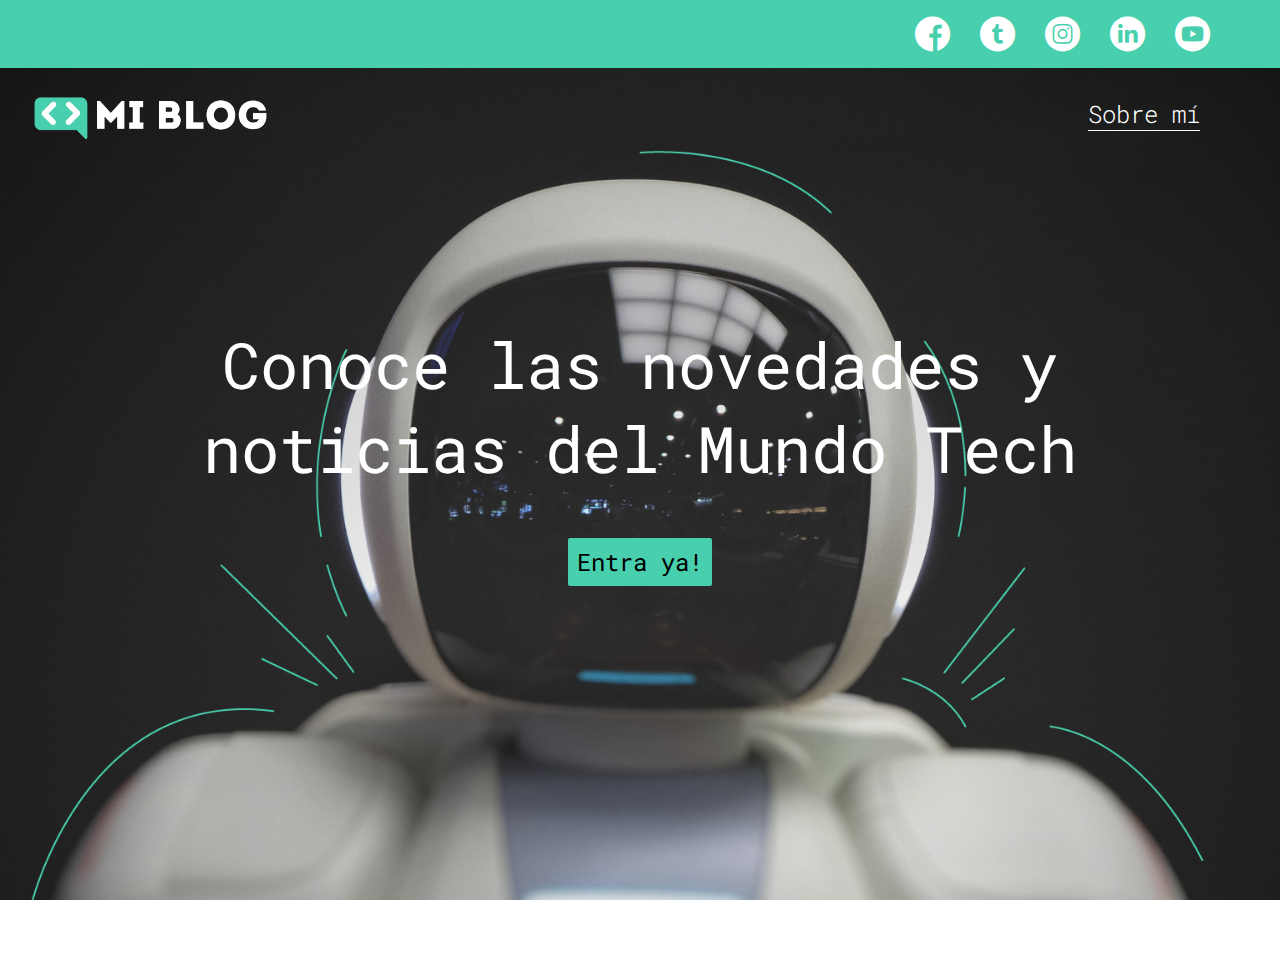
<file: index.html>
<!DOCTYPE html>
<html lang="es">
  <head>
    <meta charset="UTF-8" />
    <meta name="viewport" content="width=device-width, initial-scale=1.0" />
    <link
      href="https://fonts.googleapis.com/css2?family=Roboto:wght@100;300;400;500;700;900&display=swap"
      rel="stylesheet"
    />
    <link href="https://fonts.googleapis.com/css2?family=Roboto+Mono:wght@100;300;400;500;700&family=Roboto:wght@100;300;400;500;700;900&display=swap" rel="stylesheet">
    <link rel="stylesheet" href="Social Media/font/flaticon.css" />
    <link rel="stylesheet" href="css/main.css" />

    <title>Mi blog</title>
  </head>
  <body>
    <header class="header">
      <nav class="header__nav">
        <a href="#" class="flaticon-001-facebook header__nav_icon"> </a>
        <a href="#" class="flaticon-002-twitter header__nav_icon"> </a>
        <a href="#" class="flaticon-011-instagram header__nav_icon"> </a>
        <a href="#" class="flaticon-010-linkedin header__nav_icon"> </a>
        <a href="#" class="flaticon-008-youtube header__nav_icon"> </a>
      </nav>
    </header>

    <section class="main">
      <div class="main__content">
          <img src="recursos/Logo-blanco.png" alt="">
          <a class="main__content-about" href="about/perfil.html">Sobre mí</a>
         
          
      </div>
      <h1>Conoce las novedades y<br/>noticias del Mundo Tech</h1>
      <a class="main__blog-btn" href="blog.html">Entra ya!</a>
    </section>
  </body>
</html>
</file>
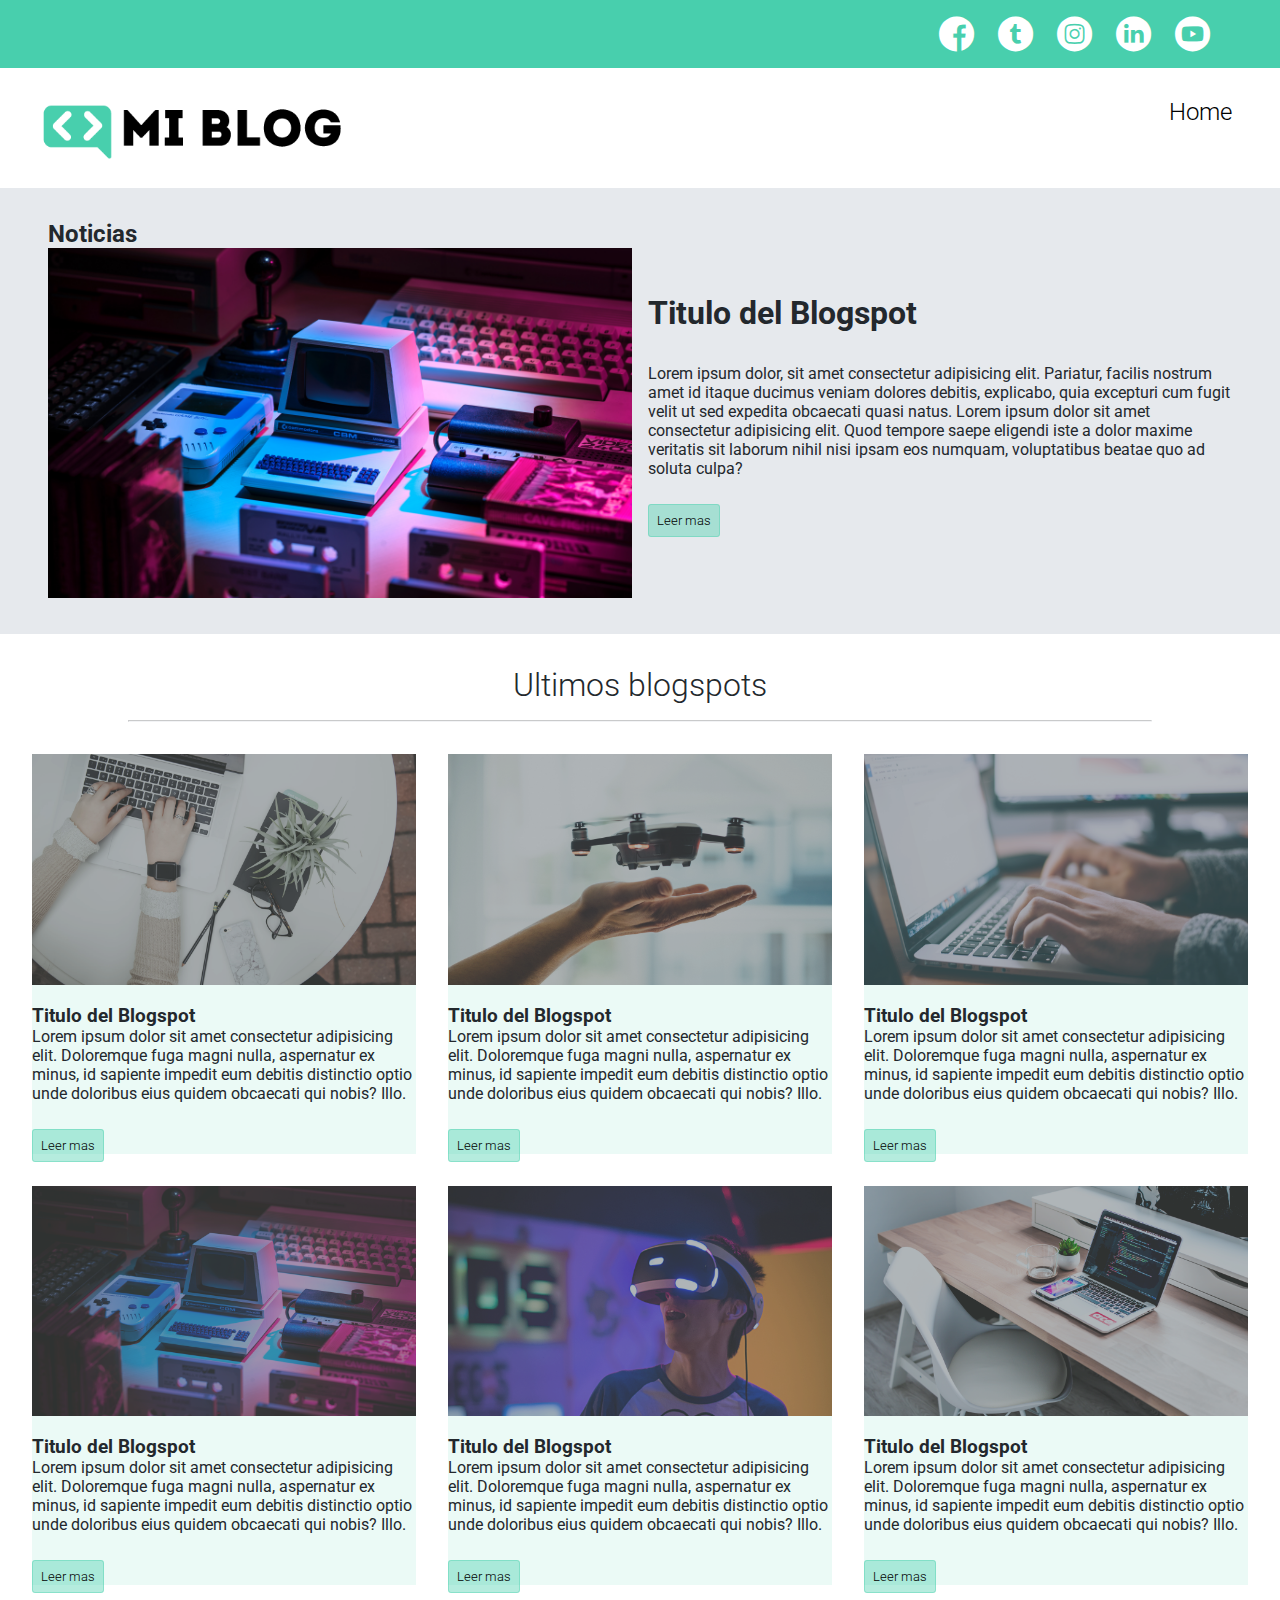
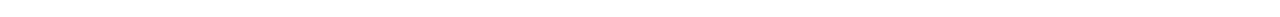
<file: blog.html>
<!DOCTYPE html>
<html lang="en">
  <head>
    <meta charset="UTF-8" />
    <meta name="viewport" content="width=device-width, initial-scale=1.0" />
    <link
      href="https://fonts.googleapis.com/css2?family=Roboto:wght@100;300;400;500;700;900&display=swap"
      rel="stylesheet"
    />
    <link rel="stylesheet" href="Social Media/font/flaticon.css" />
    <link rel="stylesheet" href="css/blog.css" />
    <link rel="stylesheet" href="blogmedias.css    ">
    <title>Mi blog</title>
  </head>
  <body>
    <header class="header">
      <nav class="header__nav">
        <a href="#" class="flaticon-001-facebook header__nav_icon"> </a>
        <a href="#" class="flaticon-002-twitter header__nav_icon"> </a>
        <a href="#" class="flaticon-011-instagram header__nav_icon"> </a>
        <a href="#" class="flaticon-010-linkedin header__nav_icon"> </a>
        <a href="#" class="flaticon-008-youtube header__nav_icon"> </a>
      </nav>
    </header>

    <section class="main">
      <div class="main__content">
        <img src="../recursos/Logo-negro.png" alt="" />
        <a class="main__content-about" href="./index.html">Home</a>
      </div>
    </section>

    <section class="blogpresentation">
      <article class="blogpresentation__img">
        <h2>Noticias</h2>
        <img src="Imágenes/blogarticle.jpg" alt="" />
      </article>
      <div class="blogpresentation__title">
        <h1>Titulo del Blogspot</h1>
        <p>
          Lorem ipsum dolor, sit amet consectetur adipisicing elit. Pariatur,
          facilis nostrum amet id itaque ducimus veniam dolores debitis,
          explicabo, quia excepturi cum fugit velit ut sed expedita obcaecati
          quasi natus. Lorem ipsum dolor sit amet consectetur adipisicing elit.
          Quod tempore saepe eligendi iste a dolor maxime veritatis sit laborum
          nihil nisi ipsam eos numquam, voluptatibus beatae quo ad soluta culpa?
        </p>
        <a class="blog-btn" href="https://www.infobae.com">Leer mas</a>
      </div>
    </section>

    <h3 class="h2project_blog">Ultimos blogspots</h3>
    <hr class="separationproject" />

    <section class="articlesblog">
      <article class="articlesblog__art">
        <img src="Imágenes/corinne-kutz-tMI2_-r5Nfo-unsplash-2.png" alt="" />
        <h3>Titulo del Blogspot</h3>
        <p>
          Lorem ipsum dolor sit amet consectetur adipisicing elit. Doloremque
          fuga magni nulla, aspernatur ex minus, id sapiente impedit eum debitis
          distinctio optio unde doloribus eius quidem obcaecati qui nobis? Illo.
        </p>
        <a href="" class="blog-btn">Leer mas</a>
      </article>
      <article class="articlesblog__art">
        <img src="Imágenes/dose-media-DiTiYQx0mh4-unsplash-2.png" alt="" />
        <h3>Titulo del Blogspot</h3>
        <p>
          Lorem ipsum dolor sit amet consectetur adipisicing elit. Doloremque
          fuga magni nulla, aspernatur ex minus, id sapiente impedit eum debitis
          distinctio optio unde doloribus eius quidem obcaecati qui nobis? Illo.
        </p>
        <a href="" class="blog-btn">Leer mas</a>
      </article>
      <article class="articlesblog__art">
        <img src="Imágenes/glenn-carstens-peters-npxXWgQ33ZQ-unsplash-2.png" alt="" />
        <h3>Titulo del Blogspot</h3>
        <p>
          Lorem ipsum dolor sit amet consectetur adipisicing elit. Doloremque
          fuga magni nulla, aspernatur ex minus, id sapiente impedit eum debitis
          distinctio optio unde doloribus eius quidem obcaecati qui nobis? Illo.
        </p>
        <a href="" class="blog-btn">Leer mas</a>
      </article>
      <article class="articlesblog__art">
        <img src="Imágenes/lorenzo-herrera-p0j-mE6mGo4-unsplash-2.png" alt="" />
        <h3>Titulo del Blogspot</h3>
        <p>
          Lorem ipsum dolor sit amet consectetur adipisicing elit. Doloremque
          fuga magni nulla, aspernatur ex minus, id sapiente impedit eum debitis
          distinctio optio unde doloribus eius quidem obcaecati qui nobis? Illo.
        </p>
        <a href="" class="blog-btn">Leer mas</a>
      </article>
      <article class="articlesblog__art">
        <img src="Imágenes/uriel-soberanes-MxVkWPiJALs-unsplash-2.png" alt="" />
        <h3>Titulo del Blogspot</h3>
        <p>
          Lorem ipsum dolor sit amet consectetur adipisicing elit. Doloremque
          fuga magni nulla, aspernatur ex minus, id sapiente impedit eum debitis
          distinctio optio unde doloribus eius quidem obcaecati qui nobis? Illo.
        </p>
        <a href="" class="blog-btn">Leer mas</a>
      </article>
      <article class="articlesblog__art">
        <img src="Imágenes/alexandru-acea-XEB8y0nRRP4-unsplash-2.png" alt="" />
        <h3>Titulo del Blogspot</h3>
        <p>
          Lorem ipsum dolor sit amet consectetur adipisicing elit. Doloremque
          fuga magni nulla, aspernatur ex minus, id sapiente impedit eum debitis
          distinctio optio unde doloribus eius quidem obcaecati qui nobis? Illo.
        </p>
        <a href="" class="blog-btn">Leer mas</a>
      </article>
    </section>



 
  </body>
</html>
</file>
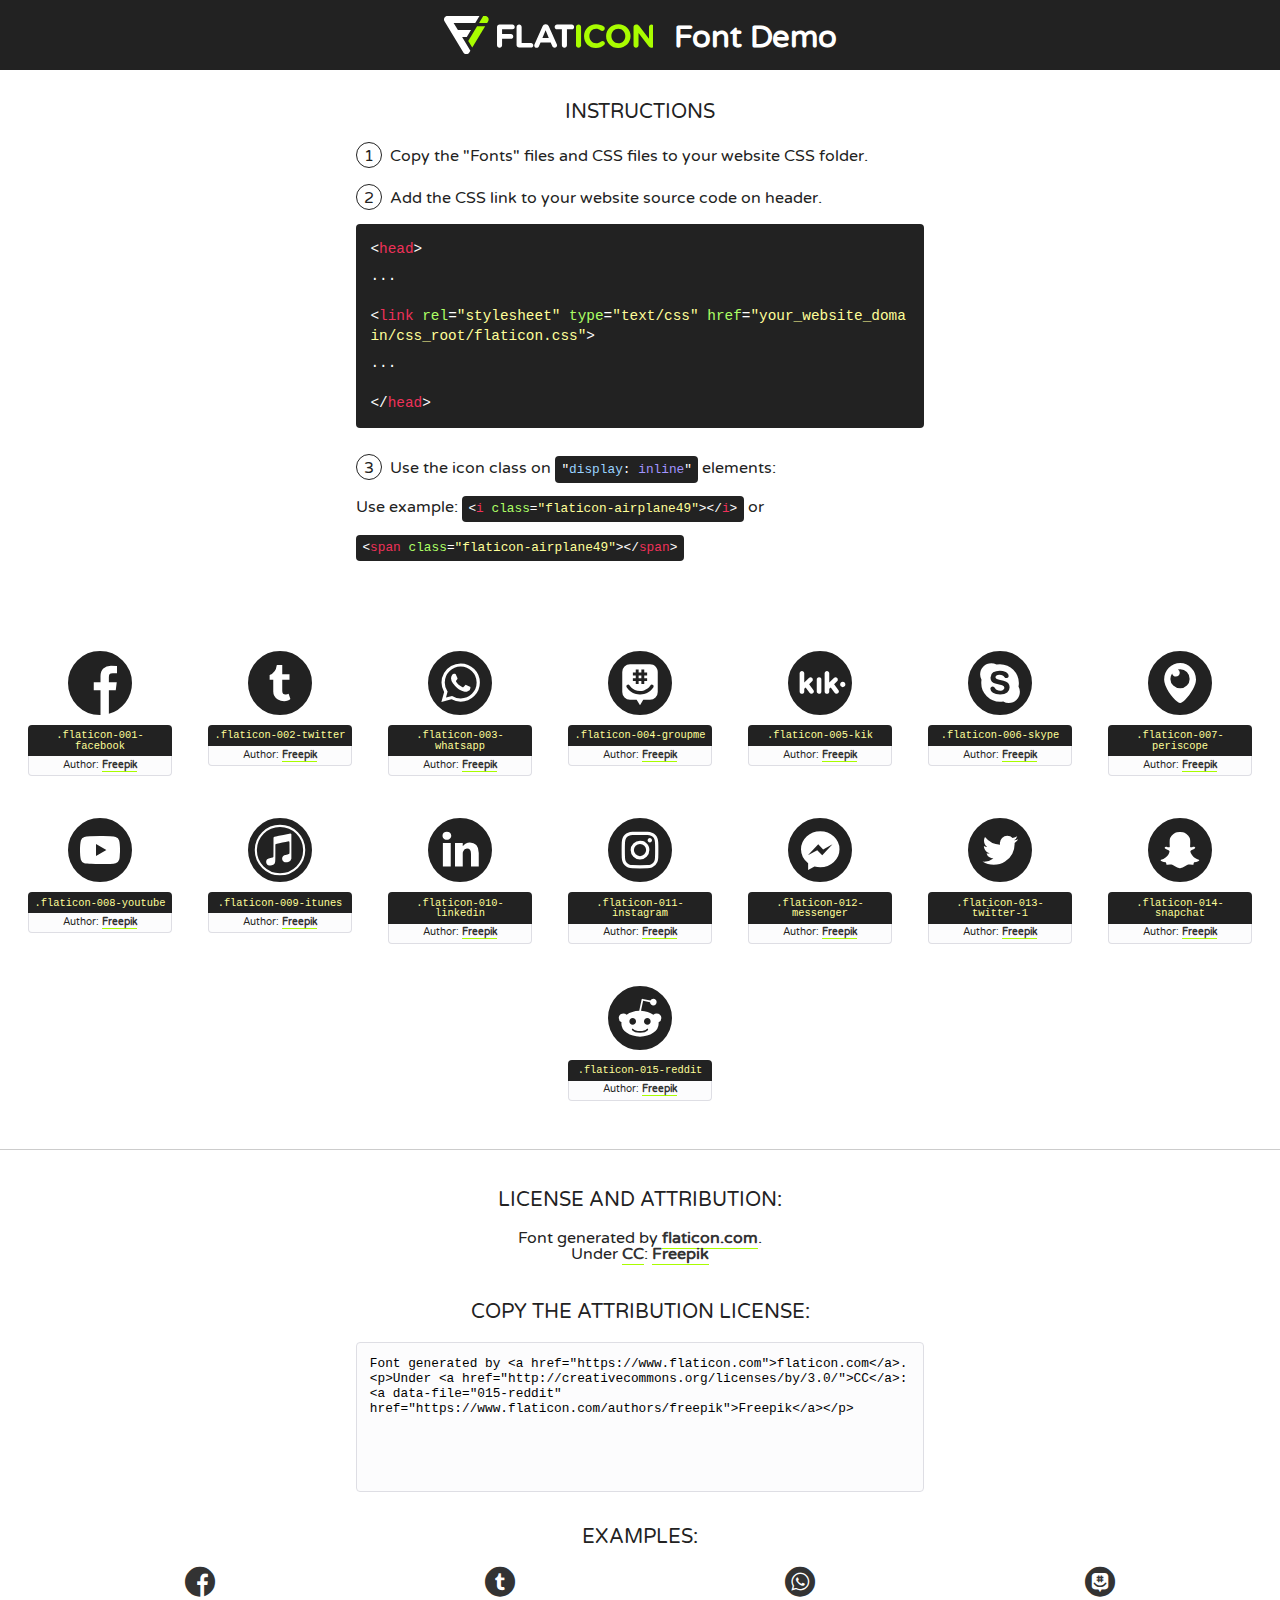
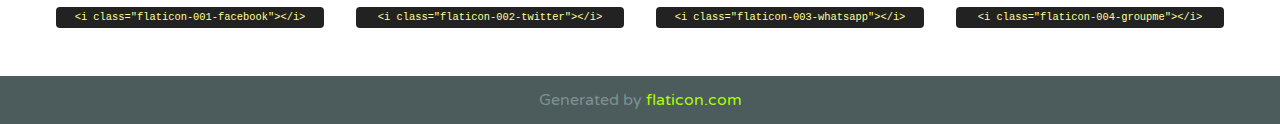
<file: Social Media/font/flaticon.html>
<!DOCTYPE html>
<!--
  Flaticon icon font: Flaticon
  Creation date: 20/12/2018 09:27
-->
<html>
<!DOCTYPE html>
<html>

<head>
    <title>Flaticon WebFont</title>
    <link href="http://fonts.googleapis.com/css?family=Varela+Round" rel="stylesheet" type="text/css" />
    <link rel="stylesheet" type="text/css" href="flaticon.css">
    <meta charset="UTF-8">
    <style>
    html, body, div, span, applet, object, iframe,
    h1, h2, h3, h4, h5, h6, p, blockquote, pre,
    a, abbr, acronym, address, big, cite, code,
    del, dfn, em, img, ins, kbd, q, s, samp,
    small, strike, strong, sub, sup, tt, var,
    b, u, i, center,
    dl, dt, dd, ol, ul, li,
    fieldset, form, label, legend,
    table, caption, tbody, tfoot, thead, tr, th, td,
    article, aside, canvas, details, embed, 
    figure, figcaption, footer, header, hgroup, 
    menu, nav, output, ruby, section, summary,
    time, mark, audio, video {
        margin: 0;
        padding: 0;
        border: 0;
        font-size: 100%;
        font: inherit;
        vertical-align: baseline;
    }
    /* HTML5 display-role reset for older browsers */
    article, aside, details, figcaption, figure, 
    footer, header, hgroup, menu, nav, section {
        display: block;
    }
    body {
        line-height: 1;
    }
    ol, ul {
        list-style: none;
    }
    blockquote, q {
        quotes: none;
    }
    blockquote:before, blockquote:after,
    q:before, q:after {
        content: '';
        content: none;
    }
    table {
        border-collapse: collapse;
        border-spacing: 0;
    }
    body {
        font-family: 'Varela Round', Helvetica, Arial, sans-serif;
        font-size: 16px;
        color: #222;
    }
    a {
        color: #333;
        border-bottom: 1px solid #a9fd00;
        font-weight: bold;
        text-decoration: none;
    }
    * {
        -moz-box-sizing: border-box;
        -webkit-box-sizing: border-box;
        box-sizing: border-box;
        margin: 0;
        padding: 0;
    }
    [class^="flaticon-"]:before, [class*=" flaticon-"]:before, [class^="flaticon-"]:after, [class*=" flaticon-"]:after {
        font-family: Flaticon;
        font-size: 30px;
        font-style: normal;
        margin-left: 20px;
        color: #333;
    }
    .wrapper {
        max-width: 600px;
        margin: auto;
        padding: 0 1em;
    }
    .title {
        font-size: 1.25em;
        text-align: center;
        margin-bottom: 1em;
        text-transform: uppercase;
    }
    header {
        text-align: center;
        background-color: #222;
        color: #fff;
        padding: 1em;
    }
    header .logo {
        width: 210px;
        height: 38px;
        display: inline-block;
        vertical-align: middle;
        margin-right: 1em;
        border: none;
    }
    header strong {
        font-size: 1.95em;
        font-weight: bold;
        vertical-align: middle;
        margin-top: 5px;
        display: inline-block;
    }
    .demo {
        margin: 2em auto;
        line-height: 1.25em;
    }
    .demo ul li {
        margin-bottom: 1em;
    }
    .demo ul li .num {
        color: #222;
        border-radius: 20px;
        display: inline-block;
        width: 26px;
        padding: 3px;
        height: 26px;
        text-align: center;
        margin-right: 0.5em;
        border: 1px solid #222;
    }
    .demo ul li code {
        background-color: #222;
        border-radius: 4px;
        padding: 0.25em 0.5em;
        display: inline-block;
        color: #fff;
        font-family: Consolas,Monaco,Lucida Console,Liberation Mono,DejaVu Sans Mono,Bitstream Vera Sans Mono,Courier New, monospace;
        font-weight: lighter;
        margin-top: 1em;
        font-size: 0.8em;
        word-break: break-all;
    }
    .demo ul li code.big {
        padding: 1em;
        font-size: 0.9em;
    }
    .demo ul li code .red {
        color: #EF3159;
    }
    .demo ul li code .green {
        color: #ACFF65;
    }
    .demo ul li code .yellow {
        color: #FFFF99;
    }
    .demo ul li code .blue {
        color: #99D3FF;
    }
    .demo ul li code .purple {
        color: #A295FF;
    }
    .demo ul li code .dots {
        margin-top: 0.5em;
        display: block;
    }
    #glyphs {
        border-bottom: 1px solid #ccc;
        padding: 2em 0;
        text-align: center;
    }
    .glyph {
        display: inline-block;
        width: 9em;
        margin: 1em;
        text-align: center;
        vertical-align: top;
        background: #FFF;
    }
    .glyph .glyph-icon {
        padding: 10px;
        display: block;
        font-family:"Flaticon";
        font-size: 64px;
        line-height: 1;
    }
    .glyph .glyph-icon:before {
        font-size: 64px;
        color: #222;
        margin-left: 0;
    }
    .class-name {
        font-size: 0.65em;
        background-color: #222;
        color: #fff;
        border-radius: 4px 4px 0 0;
        padding: 0.5em;
        color: #FFFF99;
        font-family: Consolas,Monaco,Lucida Console,Liberation Mono,DejaVu Sans Mono,Bitstream Vera Sans Mono,Courier New, monospace;
    }
    .author-name {
        font-size: 0.6em;
        background-color: #fcfcfd;
        border: 1px solid #DEDEE4;
        border-top: 0;
        border-radius: 0 0 4px 4px;
        padding: 0.5em;
    }
    .class-name:last-child {
        font-size: 10px;
        color:#888;
    }
    .class-name:last-child a {
        font-size: 10px;
        color:#555;
    }
    .class-name:last-child a:hover {
        color:#a9fd00;
    }
    .glyph > input {
        display: block;
        width: 100px;
        margin: 5px auto;
        text-align: center;
        font-size: 12px;
        cursor: text;
    }
    .glyph > input.icon-input {
        font-family:"Flaticon";
        font-size: 16px;
        margin-bottom: 10px;
    }
    .attribution .title {
        margin-top: 2em;
    }
    .attribution textarea {
        background-color: #fcfcfd;
        padding: 1em;
        border: none;
        box-shadow: none;
        border: 1px solid #DEDEE4;
        border-radius: 4px;
        resize: none;
        width: 100%;
        height: 150px;
        font-size: 0.8em;
        font-family: Consolas,Monaco,Lucida Console,Liberation Mono,DejaVu Sans Mono,Bitstream Vera Sans Mono,Courier New, monospace;
        -webkit-appearance: none;
    }
    .iconsuse {
        margin: 2em auto;
        text-align: center;
        max-width: 1200px;
    }
    .iconsuse:after {
        content: '';
        display: table;
        clear: both;
    }
    .iconsuse .image {
        float: left;
        width: 25%;
        padding: 0 1em;
    }
    .iconsuse .image p {
        margin-bottom: 1em;
    }
    .iconsuse .image span {
        display: block;
        font-size: 0.65em;
        background-color: #222;
        color: #fff;
        border-radius: 4px;
        padding: 0.5em;
        color: #FFFF99;
        margin-top: 1em;
        font-family: Consolas,Monaco,Lucida Console,Liberation Mono,DejaVu Sans Mono,Bitstream Vera Sans Mono,Courier New, monospace;
    }
    #footer {
        text-align: center;
        background-color: #4C5B5C;
        color: #7c9192;
        padding: 1em;
    }
    #footer a {
        border: none;
        color: #a9fd00;
        font-weight: normal;
    }
    @media (max-width: 960px) {
        .iconsuse .image {
            width: 50%;
        }
    }
    @media (max-width: 560px) {
        .iconsuse .image {
            width: 100%;
        }
    }
    </style>
</head>

<body class="characters-off">

    <header>
        <a href="https://www.flaticon.com" target="_blank" class="logo">
            <svg version="1.1" xmlns="http://www.w3.org/2000/svg" xmlns:xlink="http://www.w3.org/1999/xlink" xmlns:a="http://ns.adobe.com/AdobeSVGViewerExtensions/3.0/" viewBox="0 0 560.875 102.036" enable-background="new 0 0 560.875 102.036" xml:space="preserve">
                <defs>
                </defs>
                <g>
                    <g class="letters">
                        <path fill="#ffffff" d="M141.596,29.675c0-3.777,2.985-6.767,6.764-6.767h34.438c3.426,0,6.15,2.728,6.15,6.15
                        c0,3.43-2.724,6.149-6.15,6.149h-27.674v13.091h23.719c3.429,0,6.151,2.724,6.151,6.15c0,3.43-2.723,6.149-6.151,6.149h-23.719
                        v17.574c0,3.773-2.986,6.761-6.764,6.761c-3.779,0-6.764-2.989-6.764-6.761V29.675z"></path>
                        <path fill="#ffffff" d="M193.844,29.149c0-3.781,2.985-6.767,6.764-6.767c3.776,0,6.763,2.985,6.763,6.767v42.957h25.039
                        c3.426,0,6.149,2.726,6.149,6.153c0,3.425-2.723,6.15-6.149,6.15h-31.802c-3.779,0-6.764-2.986-6.764-6.768V29.149z"></path>
                        <path fill="#ffffff" d="M241.891,75.71l21.438-48.407c1.492-3.341,4.215-5.357,7.906-5.357h0.792
                        c3.686,0,6.323,2.017,7.815,5.357l21.439,48.407c0.436,0.967,0.701,1.845,0.701,2.723c0,3.602-2.809,6.501-6.414,6.501
                        c-3.161,0-5.269-1.845-6.499-4.655l-4.132-9.661h-27.059l-4.301,10.102c-1.144,2.631-3.426,4.214-6.237,4.214
                        c-3.517,0-6.24-2.81-6.24-6.325C241.1,77.64,241.451,76.677,241.891,75.71z M279.932,58.666l-8.521-20.297l-8.526,20.297H279.932
                        z"></path>
                        <path fill="#ffffff" d="M314.864,35.387H301.86c-3.429,0-6.239-2.813-6.239-6.238c0-3.429,2.811-6.24,6.239-6.24h39.533
                        c3.426,0,6.237,2.811,6.237,6.24c0,3.425-2.811,6.238-6.237,6.238h-13.001v42.785c0,3.773-2.99,6.761-6.764,6.761
                        c-3.779,0-6.764-2.989-6.764-6.761V35.387z"></path>
                        <path fill="#A9FD00" d="M352.615,29.149c0-3.781,2.985-6.767,6.767-6.767c3.774,0,6.761,2.985,6.761,6.767v49.024
                        c0,3.773-2.987,6.761-6.761,6.761c-3.781,0-6.767-2.989-6.767-6.761V29.149z"></path>
                        <path fill="#A9FD00" d="M374.132,53.836v-0.179c0-17.481,13.178-31.801,32.065-31.801c9.22,0,15.459,2.458,20.557,6.238
                        c1.402,1.054,2.637,2.985,2.637,5.357c0,3.692-2.985,6.59-6.681,6.59c-1.845,0-3.071-0.702-4.044-1.319
                        c-3.776-2.813-7.729-4.393-12.562-4.393c-10.364,0-17.831,8.611-17.831,19.154v0.173c0,10.542,7.291,19.329,17.831,19.329
                        c5.715,0,9.492-1.756,13.359-4.834c1.049-0.874,2.458-1.491,4.039-1.491c3.429,0,6.325,2.813,6.325,6.236
                        c0,2.106-1.056,3.78-2.282,4.834c-5.539,4.834-12.036,7.733-21.878,7.733C387.572,85.464,374.132,71.493,374.132,53.836z"></path>
                        <path fill="#A9FD00" d="M433.009,53.836v-0.179c0-17.481,13.79-31.801,32.766-31.801c18.981,0,32.592,14.143,32.592,31.628v0.173
                        c0,17.483-13.785,31.807-32.769,31.807C446.625,85.464,433.009,71.32,433.009,53.836z M484.224,53.836v-0.179
                        c0-10.539-7.725-19.326-18.626-19.326c-10.893,0-18.449,8.611-18.449,19.154v0.173c0,10.542,7.73,19.329,18.626,19.329
                        C476.676,72.986,484.224,64.378,484.224,53.836z"></path>
                        <path fill="#A9FD00" d="M506.233,29.321c0-3.774,2.99-6.763,6.767-6.763h1.401c3.252,0,5.183,1.583,7.029,3.953l26.093,34.265
                        V29.059c0-3.692,2.99-6.677,6.681-6.677c3.683,0,6.671,2.985,6.671,6.677v48.934c0,3.78-2.987,6.765-6.764,6.765h-0.436
                        c-3.257,0-5.188-1.581-7.034-3.953l-27.056-35.492v32.944c0,3.687-2.985,6.676-6.678,6.676c-3.683,0-6.673-2.989-6.673-6.676
                        V29.321z"></path>
                    </g>
                    <g class="insignia">
                        <path fill="#ffffff" d="M48.372,56.137h12.517l11.156-18.537H37.186L25.688,18.539h57.825L94.668,0H9.271
                        C5.925,0,2.842,1.801,1.198,4.716c-1.644,2.907-1.593,6.482,0.134,9.343l50.38,83.501c1.678,2.781,4.689,4.476,7.938,4.476
                        c3.246,0,6.257-1.695,7.935-4.476l2.898-4.804L48.372,56.137z"></path>
                        <g class="i">
                            <path fill="#A9FD00" d="M93.575,18.539h0.031v0.004l21.652,0.004l2.705-4.488c1.727-2.861,1.778-6.436,0.133-9.343
                            C116.454,1.801,113.371,0,110.026,0h-5.294L93.575,18.539z"></path>
                            <polygon fill="#A9FD00" points="88.291,27.356 64.725,66.486 75.519,84.404 109.942,27.356"></polygon>
                        </g>
                    </g>
                </g>
            </svg>
        </a>
        <strong>Font Demo</strong>
    </header>


    <section class="demo wrapper">

        <p class="title">Instructions</p>

        <ul>
            <li>
                <span class="num">1</span>Copy the "Fonts" files and CSS files to your website CSS folder.
            </li>
            <li>
                <span class="num">2</span>Add the CSS link to your website source code on header.
                <code class="big">
                    &lt;<span class="red">head</span>&gt;
                    <br/><span class="dots">...</span>
                    <br/>&lt;<span class="red">link</span> <span class="green">rel</span>=<span class="yellow">"stylesheet"</span> <span class="green">type</span>=<span class="yellow">"text/css"</span> <span class="green">href</span>=<span class="yellow">"your_website_domain/css_root/flaticon.css"</span>&gt;
                    <br/><span class="dots">...</span>
                    <br/>&lt;/<span class="red">head</span>&gt;
                </code>
            </li>

            <li>
                <p>
                    <span class="num">3</span>Use the icon class on <code>"<span class="blue">display</span>:<span class="purple"> inline</span>"</code> elements:
                    <br />
                    Use example: <code>&lt;<span class="red">i</span> <span class="green">class</span>=<span class="yellow">&quot;flaticon-airplane49&quot;</span>&gt;&lt;/<span class="red">i</span>&gt;</code> or <code>&lt;<span class="red">span</span> <span class="green">class</span>=<span class="yellow">&quot;flaticon-airplane49&quot;</span>&gt;&lt;/<span class="red">span</span>&gt;</code>
            </li>
        </ul>

    </section>




   <section id="glyphs">          
    
      
        <div class="glyph"><div class="glyph-icon flaticon-001-facebook"></div>
            <div class="class-name">.flaticon-001-facebook</div>
            <div class="author-name">Author: <a data-file="001-facebook" href="https://www.flaticon.com/authors/freepik">Freepik</a> </div> 
        </div>        
        
        <div class="glyph"><div class="glyph-icon flaticon-002-twitter"></div>
            <div class="class-name">.flaticon-002-twitter</div>
            <div class="author-name">Author: <a data-file="002-twitter" href="https://www.flaticon.com/authors/freepik">Freepik</a> </div> 
        </div>        
        
        <div class="glyph"><div class="glyph-icon flaticon-003-whatsapp"></div>
            <div class="class-name">.flaticon-003-whatsapp</div>
            <div class="author-name">Author: <a data-file="003-whatsapp" href="https://www.flaticon.com/authors/freepik">Freepik</a> </div> 
        </div>        
        
        <div class="glyph"><div class="glyph-icon flaticon-004-groupme"></div>
            <div class="class-name">.flaticon-004-groupme</div>
            <div class="author-name">Author: <a data-file="004-groupme" href="https://www.flaticon.com/authors/freepik">Freepik</a> </div> 
        </div>        
        
        <div class="glyph"><div class="glyph-icon flaticon-005-kik"></div>
            <div class="class-name">.flaticon-005-kik</div>
            <div class="author-name">Author: <a data-file="005-kik" href="https://www.flaticon.com/authors/freepik">Freepik</a> </div> 
        </div>        
        
        <div class="glyph"><div class="glyph-icon flaticon-006-skype"></div>
            <div class="class-name">.flaticon-006-skype</div>
            <div class="author-name">Author: <a data-file="006-skype" href="https://www.flaticon.com/authors/freepik">Freepik</a> </div> 
        </div>        
        
        <div class="glyph"><div class="glyph-icon flaticon-007-periscope"></div>
            <div class="class-name">.flaticon-007-periscope</div>
            <div class="author-name">Author: <a data-file="007-periscope" href="https://www.flaticon.com/authors/freepik">Freepik</a> </div> 
        </div>        
        
        <div class="glyph"><div class="glyph-icon flaticon-008-youtube"></div>
            <div class="class-name">.flaticon-008-youtube</div>
            <div class="author-name">Author: <a data-file="008-youtube" href="https://www.flaticon.com/authors/freepik">Freepik</a> </div> 
        </div>        
        
        <div class="glyph"><div class="glyph-icon flaticon-009-itunes"></div>
            <div class="class-name">.flaticon-009-itunes</div>
            <div class="author-name">Author: <a data-file="009-itunes" href="https://www.flaticon.com/authors/freepik">Freepik</a> </div> 
        </div>        
        
        <div class="glyph"><div class="glyph-icon flaticon-010-linkedin"></div>
            <div class="class-name">.flaticon-010-linkedin</div>
            <div class="author-name">Author: <a data-file="010-linkedin" href="https://www.flaticon.com/authors/freepik">Freepik</a> </div> 
        </div>        
        
        <div class="glyph"><div class="glyph-icon flaticon-011-instagram"></div>
            <div class="class-name">.flaticon-011-instagram</div>
            <div class="author-name">Author: <a data-file="011-instagram" href="https://www.flaticon.com/authors/freepik">Freepik</a> </div> 
        </div>        
        
        <div class="glyph"><div class="glyph-icon flaticon-012-messenger"></div>
            <div class="class-name">.flaticon-012-messenger</div>
            <div class="author-name">Author: <a data-file="012-messenger" href="https://www.flaticon.com/authors/freepik">Freepik</a> </div> 
        </div>        
        
        <div class="glyph"><div class="glyph-icon flaticon-013-twitter-1"></div>
            <div class="class-name">.flaticon-013-twitter-1</div>
            <div class="author-name">Author: <a data-file="013-twitter-1" href="https://www.flaticon.com/authors/freepik">Freepik</a> </div> 
        </div>        
        
        <div class="glyph"><div class="glyph-icon flaticon-014-snapchat"></div>
            <div class="class-name">.flaticon-014-snapchat</div>
            <div class="author-name">Author: <a data-file="014-snapchat" href="https://www.flaticon.com/authors/freepik">Freepik</a> </div> 
        </div>        
        
        <div class="glyph"><div class="glyph-icon flaticon-015-reddit"></div>
            <div class="class-name">.flaticon-015-reddit</div>
            <div class="author-name">Author: <a data-file="015-reddit" href="https://www.flaticon.com/authors/freepik">Freepik</a> </div> 
        </div>        
        

    </section>



    <section class="attribution wrapper"   style="text-align:center;">

      <div class="title">License and attribution:</div><div class="attrDiv">Font generated by <a href="https://www.flaticon.com">flaticon.com</a>. <div><p>Under <a href="http://creativecommons.org/licenses/by/3.0/">CC</a>: <a data-file="015-reddit" href="https://www.flaticon.com/authors/freepik">Freepik</a></p>  </div>
      </div>
      <div class="title">Copy the Attribution License:</div>

    <textarea onclick="this.focus();this.select();">Font generated by &lt;a href=&quot;https://www.flaticon.com&quot;&gt;flaticon.com&lt;/a&gt;. <p>Under <a href="http://creativecommons.org/licenses/by/3.0/">CC</a>: <a data-file="015-reddit" href="https://www.flaticon.com/authors/freepik">Freepik</a></p>  
     </textarea>

    </section>

    <section class="iconsuse">

          <div class="title">Examples:</div>            
             
            <div class="image">
                <p>
                    <i class="glyph-icon flaticon-001-facebook"></i> 
                    <span>&lt;i class=&quot;flaticon-001-facebook&quot;&gt;&lt;/i&gt;</span>
                </p>
            </div>
            
            <div class="image">
                <p>
                    <i class="glyph-icon flaticon-002-twitter"></i> 
                    <span>&lt;i class=&quot;flaticon-002-twitter&quot;&gt;&lt;/i&gt;</span>
                </p>
            </div>
            
            <div class="image">
                <p>
                    <i class="glyph-icon flaticon-003-whatsapp"></i> 
                    <span>&lt;i class=&quot;flaticon-003-whatsapp&quot;&gt;&lt;/i&gt;</span>
                </p>
            </div>
            
            <div class="image">
                <p>
                    <i class="glyph-icon flaticon-004-groupme"></i> 
                    <span>&lt;i class=&quot;flaticon-004-groupme&quot;&gt;&lt;/i&gt;</span>
                </p>
            </div>
                       
        </div>
                            
    </section>

<div id="footer">
    <div>Generated by <a href="https://www.flaticon.com">flaticon.com</a>
    </div>
</div>



</body>
</html>
</file>
<file: Social Media/font/flaticon.css>
/*
  	Flaticon icon font: Flaticon
  	Creation date: 20/12/2018 09:27
  	*/

@font-face {
  font-family: "Flaticon";
  src: url("./Flaticon.eot");
  src: url("./Flaticon.eot?#iefix") format("embedded-opentype"),
       url("./Flaticon.woff") format("woff"),
       url("./Flaticon.ttf") format("truetype"),
       url("./Flaticon.svg#Flaticon") format("svg");
  font-weight: normal;
  font-style: normal;
}

@media screen and (-webkit-min-device-pixel-ratio:0) {
  @font-face {
    font-family: "Flaticon";
    src: url("./Flaticon.svg#Flaticon") format("svg");
  }
}

[class^="flaticon-"]:before, [class*=" flaticon-"]:before,
[class^="flaticon-"]:after, [class*=" flaticon-"]:after {   
  font-family: Flaticon;
        font-size: 35px;
font-style: normal;
margin-left: 20px;
}

.flaticon-001-facebook:before { content: "\f100"; }
.flaticon-002-twitter:before { content: "\f101"; }
.flaticon-003-whatsapp:before { content: "\f102"; }
.flaticon-004-groupme:before { content: "\f103"; }
.flaticon-005-kik:before { content: "\f104"; }
.flaticon-006-skype:before { content: "\f105"; }
.flaticon-007-periscope:before { content: "\f106"; }
.flaticon-008-youtube:before { content: "\f107"; }
.flaticon-009-itunes:before { content: "\f108"; }
.flaticon-010-linkedin:before { content: "\f109"; }
.flaticon-011-instagram:before { content: "\f10a"; }
.flaticon-012-messenger:before { content: "\f10b"; }
.flaticon-013-twitter-1:before { content: "\f10c"; }
.flaticon-014-snapchat:before { content: "\f10d"; }
.flaticon-015-reddit:before { content: "\f10e"; }
</file>
<file: css/main.css>
* {
	margin: 0;
	padding: 0;
	box-sizing: border-box;
	list-style: none;
	font-family: 'Roboto Mono', monospace;
}

body {
	position: fixed;
	top: 0;
	right: 0;
	bottom: 0;
	left: 0;
}

a {
	text-decoration: none;
}

.header {
	background-color: #48cfad;
	display: flex;
	justify-content: flex-end;
}

.header__nav a {
	color: white;
	margin: 100px 0;
}

.header__nav {
	padding: 15px 70px;
}

.main {
	background-image: url('../Imágenes/Cover.png');
	height: 100vh;

	background-size: cover;
	background-position: center;
	background-attachment: fixed;
}

.main__content {
	display: grid;
	grid-template-columns: 1fr 1fr;
	margin-right: 5rem;
}
.main__content-about {
	color: white;
	font-size: 1.5rem;
	align-self: center;
	justify-self: right;
	font-weight: 300;
	border-bottom: 1px solid white;
}

.main h1 {
	text-align: center;
	color: white;
	font-size: 4rem;
	font-weight: 400;
	margin-top: 10rem;
}

.main__content img {
	width: 50%;
}

.main__blog-btn {
	text-align: center;
	color: black;
	width: 9rem;
	height: 3rem;
	text-decoration: none;
	font-size: 1.5rem;
	background-color: #48cfad;
	border-radius: 2px;
	display: block;
	margin: 0 auto;
	margin-top: 3rem;
	line-height: 3rem;
}

.main__blog-btn:hover {
	background-color: #41b99b;
}

/* estilos project */

.h1project {
	color: black;
}

/* responsive */

@media screen and (max-width: 1000px) {
  
  
.main {
	background-image: url('../Imágenes/Cover.png');
	height: 100vh;

	background-size: cover;
	background-position: center;
	background-attachment: fixed;
}

.main h1 {
  font-size: 2rem;
}
.main__content{
  display: flex;
  justify-content: space-between;
  margin: 0;
}
.main__content-about{
  padding: 10px;
  border:none;
  font-weight: 700;
}

.header__nav{
  display: flex;
  justify-content: center;
  padding: 0;
}
.header{
  display: block;
  padding: 0;
}

.header__nav a {
  margin: 0;
  padding: 5px;
}

}
</file>
<file: css/blog.css>
*{
    margin: 0;
    padding: 0;
    box-sizing: border-box;
    font-family: "Roboto", monospace;
}

a {
    text-decoration: none;
  }
  
   
  .header {
    background-color: #48cfad;
    display: flex;
    justify-content: flex-end;
  }
  
  .header__nav a {
    color: white;
    margin: 100px 0;
  }
  
  .header__nav {
    padding: 15px 70px;
  }
  
  .main__content img {
    width: 30%;
  }
  
  .main__content-about {
    color: black;
    font-size: 1.5rem;
    align-self: center;
    padding-right: 3rem;
  
    font-weight: 300;
    border-bottom: 1px solid white;
  }

  .main__content {
    display: flex;
    justify-content: space-between;
  }

  .blogpresentation{
      display: grid;
      grid-template-columns: 1fr 1fr;
      gap: 1rem;
      padding: 2rem 3rem;
      color: #23282d;
      background-color: #e6e9ed;

  }

  .blogpresentation__img img {
      width: 100%;
       
  }

  .blogpresentation__title {
      align-self: center;
  }

  .blogpresentation__title h1 , p , a{
      margin-bottom: 2rem;
     
  }

  .blog-btn {
    margin-bottom: 2rem;
    color: black;
    border: 1px solid #48cfad67;
    background-color: rgba(72, 207, 173, 0.404);
    padding: .5rem;
    border-radius: 3px;
    font-weight: 300;
    font-size: .8rem;
}

.blog-btn:hover{
    -webkit-box-shadow: 1px 1px 1px 1px #48cfad67;
    box-shadow: 1px 1px 1px 1px #48cfad67;
    
}

.h2project_blog{
    text-align: center;
    margin-top: 2rem;
    color: #23282d;
    font-weight: 300;
    font-size: 2rem;
    
}

.separationproject{
    width: 80%;
    display: block;
    margin: 1rem auto;
    border-color: #e6e9ed;
    opacity: .5;
}


.articlesblog{
    display: grid;
    grid-template-columns: repeat(3,1fr);
    gap: 2rem;
    margin: 2rem;
    color: #23282d;
    justify-content: center;
    
}

.articlesblog__art img{
    width: 100%;
    margin-bottom: 1rem;
    cursor: pointer;
    opacity: 0.8;
    transition: opacity .5s;
}
.articlesblog__art img:hover{
     
    opacity: 1;
}

.articlesblog__art{
    background-color: #48cfad1c;
}
</file>
<file: blogmedias.css>
@media screen and (max-width: 1000px){


.articlesblog{
    grid-template-columns: repeat(2,1fr);
    margin: 1rem 20%;
    background-position: center;
}

.header{
    display: block;
}

.header__nav{
    display: flex;
    justify-content: center;
    padding: 0;
}

.header__nav a {
    margin: 10px;
}
.blogpresentation{
    grid-template-columns: 1fr;
}
.main__content-about{
    margin: 0;
}

.articlesblog{
    grid-template-columns: 1fr;
}
}
</file>
